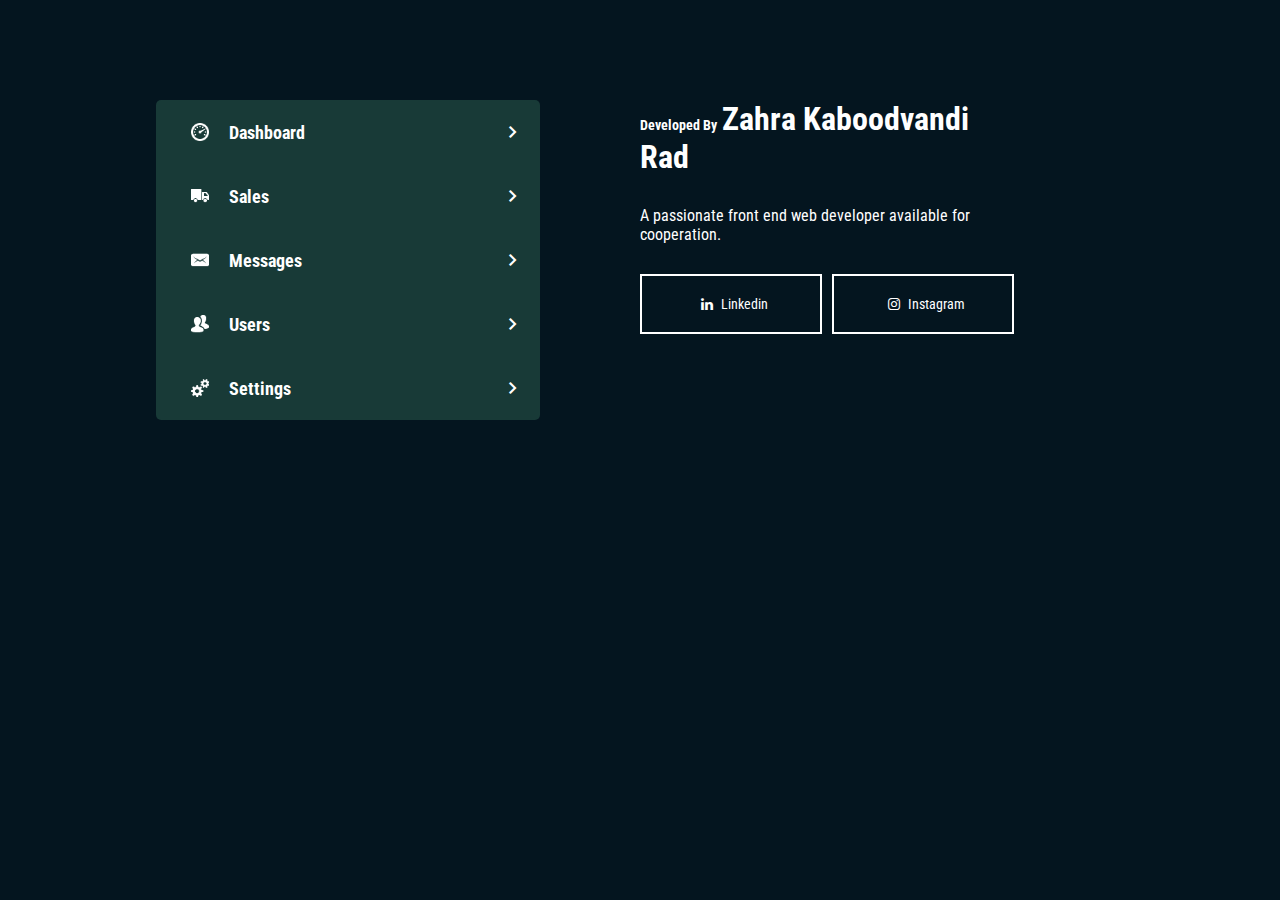
<file: index.html>
<!DOCTYPE html>
<html lang="en">
  <head>
    <meta charset="UTF-8" />
    <meta name="viewport" content="width=device-width, initial-scale=1.0" />
    <link
      rel="stylesheet"
      href="https://fonts.googleapis.com/css2?family=Material+Symbols+Outlined:opsz,wght,FILL,GRAD@20..48,100..700,0..1,-50..200"
    />
    <link rel="preconnect" href="https://fonts.googleapis.com" />
    <link rel="preconnect" href="https://fonts.gstatic.com" crossorigin />
    <link
      href="https://fonts.googleapis.com/css2?family=Plus+Jakarta+Sans:ital,wght@0,200..800;1,200..800&display=swap"
      rel="stylesheet"
    />
    <link rel="preconnect" href="https://fonts.googleapis.com" />
    <link rel="preconnect" href="https://fonts.gstatic.com" crossorigin />
    <link
      href="https://fonts.googleapis.com/css2?family=Roboto+Condensed:ital,wght@0,100..900;1,100..900&display=swap"
      rel="stylesheet"
    />
    <link rel="stylesheet" href="src/fontello-65ad3583/css/fontello.css" />
    <link rel="stylesheet" href="src/master.css" />
    <title>Accordion Menu</title>
  </head>
  <body>
    <main>
      <ul>
        <li>
          <div data-status="off">
            <img src="src/img/dash.png" alt="" />
            <h2>Dashboard</h2>
            <span class="material-symbols-outlined"> chevron_right </span>
          </div>
          <ul>
            <li>
              <div>Tools</div>
            </li>
            <li>
              <div>Reports</div>
            </li>
            <li>
              <div>Analytics</div>
            </li>
            <li><div>Code Blocks</div></li>
          </ul>
        </li>
        <li>
          <div data-status="off">
            <img src="src/img/del.png" alt="" />
            <h2>Sales</h2>
            <span class="material-symbols-outlined"> chevron_right </span>
          </div>
          <ul>
            <li>
              <div>New Sales</div>
            </li>
            <li>
              <div>Expired Sales</div>
            </li>
            <li>
              <div>Sales Reports</div>
            </li>
            <li>
              <div>Deliveries</div>
            </li>
          </ul>
        </li>
        <li>
          <div data-status="off">
            <img src="src/img/mess.png" alt="" />
            <h2>Messages</h2>
            <span class="material-symbols-outlined"> chevron_right </span>
          </div>
          <ul>
            <li>
              <div>Inbox</div>
            </li>
            <li>
              <div>Outbox</div>
            </li>
            <li>
              <div>Sent</div>
            </li>
            <li>
              <div>Archived</div>
            </li>
          </ul>
        </li>
        <li>
          <div data-status="off">
            <img src="src/img/users.png" alt="" />
            <h2>Users</h2>
            <span class="material-symbols-outlined"> chevron_right </span>
          </div>
          <ul>
            <li>
              <div>New Users</div>
            </li>
            <li>
              <div>User Groups</div>
            </li>
            <li>
              <div>Permissions</div>
            </li>
            <li>
              <div>Passwords</div>
            </li>
          </ul>
        </li>
        <li>
          <div data-status="off">
            <img src="src/img/set.png" alt="" />
            <h2>Settings</h2>
            <span class="material-symbols-outlined"> chevron_right </span>
          </div>
          <ul>
            <li>
              <div>Databases</div>
            </li>
            <li>
              <div>Design</div>
            </li>
            <li>
              <div>Change User</div>
            </li>
            <li>
              <div>Log out</div>
            </li>
          </ul>
        </li>
      </ul>
      <div>
        <h1><span>Developed By</span>Zahra Kaboodvandi Rad</h1>
        <p>A passionate front end web developer available for cooperation.</p>
        <div>
          <div><span class="material-symbols-outlined"> arrow_forward </span
            >
            <a
              href="https://www.linkedin.com/in/zahra-kaboodvandi-rad-87b12021b?lipi=urn%3Ali%3Apage%3Ad_flagship3_profile_view_base_contact_details%3Bns0pgDfMRpiebwhon%2BlGBA%3D%3D"
              ><span class="icon-linkedin"></span>Linkedin</a
            >

          </div>
          <div>
            <span class="material-symbols-outlined"> arrow_forward </span
              >
            <a
              href="https://www.instagram.com/zahra.rad_dev?utm_source=qr&igsh=MW1rN2kzcDdpcmNocA=="
              ><span class="icon-instagram"></span>Instagram</a
            >
          </div>
        </div>
      </div>
    </main>
    <script src="src/master.js"></script>
  </body>
</html>
</file>
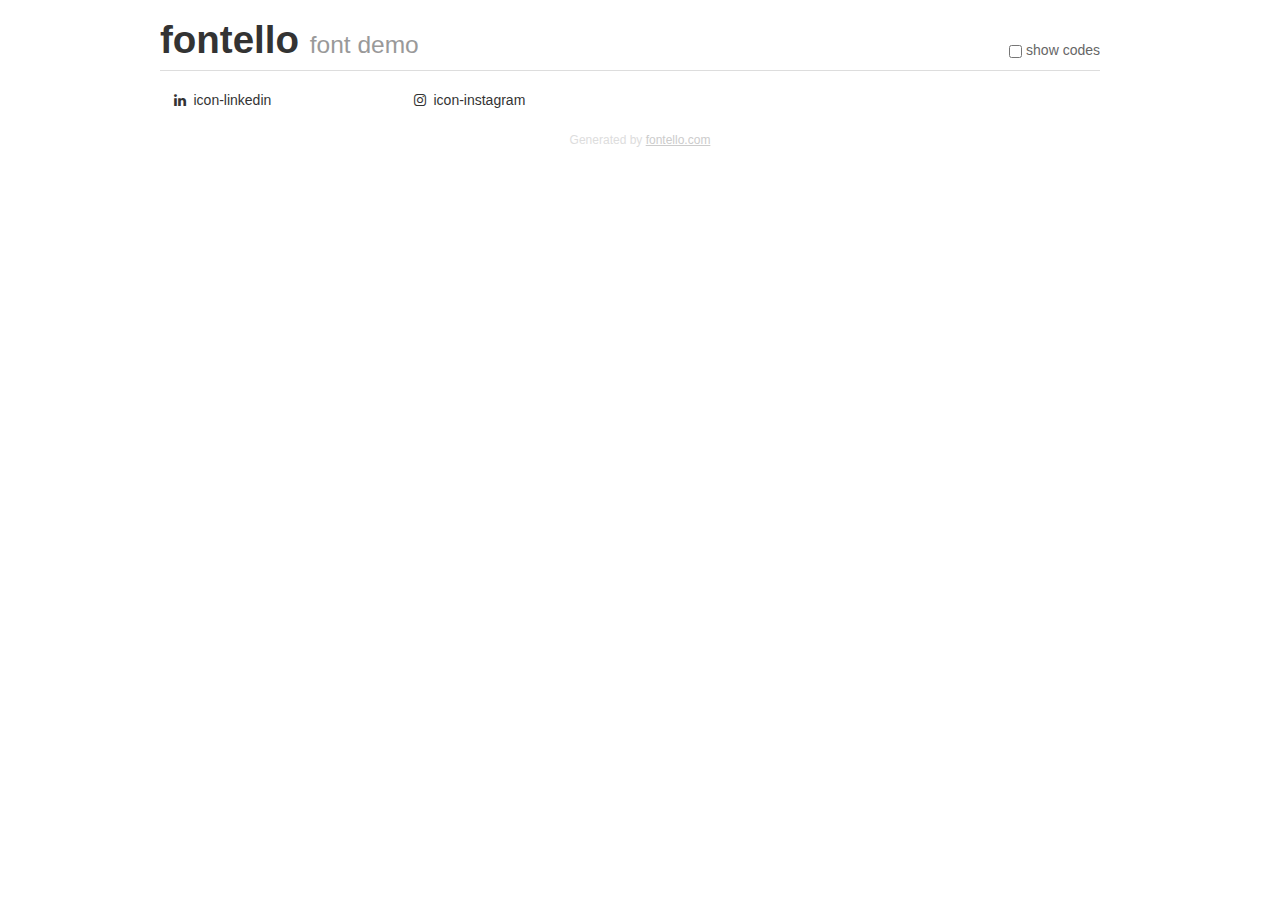
<file: src/fontello-65ad3583/demo.html>
<!DOCTYPE html>
<html>
  <head>
  <!--[if lt IE 9]><script language="javascript" type="text/javascript" src="//html5shim.googlecode.com/svn/trunk/html5.js"></script><![endif]-->
  <meta charset="UTF-8">
  <style>
    html {
      font-size: 100%;
      -webkit-text-size-adjust: 100%;
      -ms-text-size-adjust: 100%;
    }
    a:focus {
      outline: thin dotted #333;
      outline: 5px auto -webkit-focus-ring-color;
      outline-offset: -2px;
    }
    a:hover,
    a:active {
      outline: 0;
    }
    input {
      margin: 0;
      font-size: 100%;
      vertical-align: middle;
      *overflow: visible;
      line-height: normal;
    }
    input::-moz-focus-inner {
      padding: 0;
      border: 0;
    }
    body {
      margin: 0;
      font-family: "Helvetica Neue", Helvetica, Arial, sans-serif;
      font-size: 14px;
      line-height: 20px;
      color: #333;
      background-color: #fff;
    }
    a {
      color: #08c;
      text-decoration: none;
    }
    a:hover {
      color: #005580;
      text-decoration: underline;
    }
    .row {
      margin-left: -20px;
      *zoom: 1;
    }
    .row:before,
    .row:after {
      display: table;
      content: "";
      line-height: 0;
    }
    .row:after {
      clear: both;
    }
    .span3 {
      float: left;
      min-height: 1px;
      margin-left: 20px;
      width: 220px;
    }
    .container {
      width: 940px;
      margin-right: auto;
      margin-left: auto;
      *zoom: 1;
    }
    .container:before,
    .container:after {
      display: table;
      content: "";
      line-height: 0;
    }
    .container:after {
      clear: both;
    }
    small {
      font-size: 85%;
    }
    h1 {
      margin: 10px 0;
      font-family: inherit;
      font-weight: bold;
      line-height: 20px;
      color: inherit;
      text-rendering: optimizelegibility;
      line-height: 40px;
      font-size: 38.5px;
    }
    h1 small {
      font-weight: normal;
      line-height: 1;
      color: #999;
      font-size: 24.5px;
    }

    body {
      margin-top: 90px;
    }
    .header {
      position: fixed;
      top: 0;
      left: 50%;
      margin-left: -480px;
      background-color: #fff;
      border-bottom: 1px solid #ddd;
      padding-top: 10px;
      z-index: 10;
    }
    .footer {
      color: #ddd;
      font-size: 12px;
      text-align: center;
      margin-top: 20px;
    }
    .footer a {
      color: #ccc;
      text-decoration: underline;
    }
    .the-icons {
      font-size: 14px;
      line-height: 24px;
    }
    .switch {
      position: absolute;
      right: 0;
      bottom: 10px;
      color: #666;
    }
    .switch input {
      margin-right: 0.3em;
    }
    .codesOn .i-name {
      display: none;
    }
    .codesOn .i-code {
      display: inline;
    }
    .i-code {
      display: none;
    }
    @font-face {
      font-family: 'fontello';
      src: url('./font/fontello.eot?97236368');
      src: url('./font/fontello.eot?97236368#iefix') format('embedded-opentype'),
           url('./font/fontello.woff?97236368') format('woff'),
           url('./font/fontello.ttf?97236368') format('truetype'),
           url('./font/fontello.svg?97236368#fontello') format('svg');
      font-weight: normal;
      font-style: normal;
    }
    .demo-icon {
      font-family: "fontello";
      font-style: normal;
      font-weight: normal;
      speak: never;
     
      display: inline-block;
      text-decoration: inherit;
      width: 1em;
      margin-right: .2em;
      text-align: center;
      /* opacity: .8; */
     
      /* For safety - reset parent styles, that can break glyph codes*/
      font-variant: normal;
      text-transform: none;
     
      /* fix buttons height, for twitter bootstrap */
      line-height: 1em;
     
      /* Animation center compensation - margins should be symmetric */
      /* remove if not needed */
      margin-left: .2em;
     
      /* You can be more comfortable with increased icons size */
      /* font-size: 120%; */
     
      /* Font smoothing. That was taken from TWBS */
      -webkit-font-smoothing: antialiased;
      -moz-osx-font-smoothing: grayscale;
     
      /* Uncomment for 3D effect */
      /* text-shadow: 1px 1px 1px rgba(127, 127, 127, 0.3); */
    }
    </style>
    <link rel="stylesheet" href="css/animation.css"><!--[if IE 7]><link rel="stylesheet" href="css/" + font.fontname + "-ie7.css"><![endif]-->
    <script>
      function toggleCodes(on) {
        var obj = document.getElementById('icons');
      
        if (on) {
          obj.className += ' codesOn';
        } else {
          obj.className = obj.className.replace(' codesOn', '');
        }
      }
    </script>
  </head>
  <body>
    <div class="container header">
      <h1>fontello <small>font demo</small></h1>
      <label class="switch">
        <input type="checkbox" onclick="toggleCodes(this.checked)">show codes
      </label>
    </div>
    <div class="container" id="icons">
      <div class="row">
        <div class="span3" title="Code: 0xf0e1">
          <i class="demo-icon icon-linkedin">&#xf0e1;</i> <span class="i-name">icon-linkedin</span><span class="i-code">0xf0e1</span>
        </div>
        <div class="span3" title="Code: 0xf16d">
          <i class="demo-icon icon-instagram">&#xf16d;</i> <span class="i-name">icon-instagram</span><span class="i-code">0xf16d</span>
        </div>
      </div>
    </div>
    <div class="container footer">Generated by <a href="https://fontello.com">fontello.com</a></div>
  </body>
</html>
</file>
<file: src/fontello-65ad3583/css/fontello.css>
@font-face {
  font-family: 'fontello';
  src: url('../font/fontello.eot?45591813');
  src: url('../font/fontello.eot?45591813#iefix') format('embedded-opentype'),
       url('../font/fontello.woff2?45591813') format('woff2'),
       url('../font/fontello.woff?45591813') format('woff'),
       url('../font/fontello.ttf?45591813') format('truetype'),
       url('../font/fontello.svg?45591813#fontello') format('svg');
  font-weight: normal;
  font-style: normal;
}
/* Chrome hack: SVG is rendered more smooth in Windozze. 100% magic, uncomment if you need it. */
/* Note, that will break hinting! In other OS-es font will be not as sharp as it could be */
/*
@media screen and (-webkit-min-device-pixel-ratio:0) {
  @font-face {
    font-family: 'fontello';
    src: url('../font/fontello.svg?45591813#fontello') format('svg');
  }
}
*/
[class^="icon-"]:before, [class*=" icon-"]:before {
  font-family: "fontello";
  font-style: normal;
  font-weight: normal;
  speak: never;

  display: inline-block;
  text-decoration: inherit;
  width: 1em;
  margin-right: .2em;
  text-align: center;
  /* opacity: .8; */

  /* For safety - reset parent styles, that can break glyph codes*/
  font-variant: normal;
  text-transform: none;

  /* fix buttons height, for twitter bootstrap */
  line-height: 1em;

  /* Animation center compensation - margins should be symmetric */
  /* remove if not needed */
  margin-left: .2em;

  /* you can be more comfortable with increased icons size */
  /* font-size: 120%; */

  /* Font smoothing. That was taken from TWBS */
  -webkit-font-smoothing: antialiased;
  -moz-osx-font-smoothing: grayscale;

  /* Uncomment for 3D effect */
  /* text-shadow: 1px 1px 1px rgba(127, 127, 127, 0.3); */
}

.icon-linkedin:before { content: '\f0e1'; } /* '' */
.icon-instagram:before { content: '\f16d'; } /* '' */
</file>
<file: src/master.css>
/* font-family: "Plus Jakarta Sans", sans-serif; */
* {
  margin: 0;
  padding: 0;
  box-sizing: border-box;
}
main {
  width: 100%;
  min-height: 100vh;
  display: flex;
  justify-content: center;
  background-color: #04151f;
  font-family: "Roboto Condensed", sans-serif;
  > ul {
    list-style: none;
    width: 30%;
    margin-top: 100px;
    > li {
      background-color: #183a37;
      color: white;
      display: flex;
      flex-direction: column;
      position: relative;
      overflow: hidden;
      transition: 0.4s ease-in;
      &:first-of-type {
        border-radius: 5px 5px 0 0;
      }
      &:last-of-type {
        border-radius: 0 0 5px 5px;
      }
      &::after {
        content: "";
        width: 100%;
        height: 2px;
        background-color: #255652;
        position: absolute;
        bottom: 0;
        left: -100%;
        transition: 0.2s ease-in;
      }
      &:hover {
        background: #1f4a47;
        &::after {
          left: 0;
        }
        > div {
          padding-left: 22px;
        }
      }
      > div {
        transition: 0.2s ease-in;
        padding: 20px 15px;
        display: flex;
        text-decoration: none;
        color: white;
        align-items: center;
        cursor: pointer;
        > h2 {
          font-size: 18px;
          flex-grow: 1;
        }
        > img {
          width: 18px;
          height: 18px;
          margin: 0 20px;
        }
        > span {
          justify-self: end;
          transition: 0.2s ease-in;
        }
      }
      > ul {
        list-style: none;
        display: block;
        transition: 0.3s ease-in;
        > li {
          background-color: #c44900;
          height: 60px;
          display: flex;
          align-items: center;
          cursor: pointer;
          transform: translateX(-100%);
          transition: 0.3s ease-in;

          > div {
            padding: 20px;
            text-decoration: none;
            color: white;
          }
          &::before {
            content: "";
            background-color: #9d3b02;
            width: 0px;
            height: 100%;
            transition: 0.1s ease-in;
          }
          &:hover {
            background-color: #d95000;
            &::before {
              width: 4px;
            }
          }
        }
      }
    }
  }
  > div {
    width: 30%;
    margin: 100px;
    display: flex;
    flex-direction: column;
    color: white;
    > h1 {
      > span {
        font-size: 14px;
        margin-right: 5px;
      }
    }
    > p {
      margin: 30px 0;
    }
    > div {
      display: flex;
      align-items: center;
      > div {
        display: flex;
        align-items: center;
        border: 2px solid white;
        margin-right: 10px;
        width: 200px;
        height: 60px;
        cursor: pointer;
        overflow: hidden;
        > a {
          text-decoration: none;
          display: flex;
          color: white;
          font-size: 14px;
          width: 100%;
          justify-content: center;
          > span {
            margin-right: 5px;
          }
        }
        > span {
          clip-path: polygon(0 0, 50% 0, 100% 100%, 0% 100%);
          background-color: white;
          color: #183a37;
          height: 100%;
          width: 0%;
          transform: translateX(-100%);
          display: flex;
          align-content: center;
          padding-left: 3px;
          transition: 0.15s ease-in-out;
        }
        &:hover {
          > span {
            width: 40%;
            transform: translateX(0%);
          }
        }
      }
    }
  }
}
</file>
<file: src/fontello-65ad3583/css/animation.css>
/*
   Animation example, for spinners
*/
.animate-spin {
  -moz-animation: spin 2s infinite linear;
  -o-animation: spin 2s infinite linear;
  -webkit-animation: spin 2s infinite linear;
  animation: spin 2s infinite linear;
  display: inline-block;
}
@-moz-keyframes spin {
  0% {
    -moz-transform: rotate(0deg);
    -o-transform: rotate(0deg);
    -webkit-transform: rotate(0deg);
    transform: rotate(0deg);
  }

  100% {
    -moz-transform: rotate(359deg);
    -o-transform: rotate(359deg);
    -webkit-transform: rotate(359deg);
    transform: rotate(359deg);
  }
}
@-webkit-keyframes spin {
  0% {
    -moz-transform: rotate(0deg);
    -o-transform: rotate(0deg);
    -webkit-transform: rotate(0deg);
    transform: rotate(0deg);
  }

  100% {
    -moz-transform: rotate(359deg);
    -o-transform: rotate(359deg);
    -webkit-transform: rotate(359deg);
    transform: rotate(359deg);
  }
}
@-o-keyframes spin {
  0% {
    -moz-transform: rotate(0deg);
    -o-transform: rotate(0deg);
    -webkit-transform: rotate(0deg);
    transform: rotate(0deg);
  }

  100% {
    -moz-transform: rotate(359deg);
    -o-transform: rotate(359deg);
    -webkit-transform: rotate(359deg);
    transform: rotate(359deg);
  }
}
@-ms-keyframes spin {
  0% {
    -moz-transform: rotate(0deg);
    -o-transform: rotate(0deg);
    -webkit-transform: rotate(0deg);
    transform: rotate(0deg);
  }

  100% {
    -moz-transform: rotate(359deg);
    -o-transform: rotate(359deg);
    -webkit-transform: rotate(359deg);
    transform: rotate(359deg);
  }
}
@keyframes spin {
  0% {
    -moz-transform: rotate(0deg);
    -o-transform: rotate(0deg);
    -webkit-transform: rotate(0deg);
    transform: rotate(0deg);
  }

  100% {
    -moz-transform: rotate(359deg);
    -o-transform: rotate(359deg);
    -webkit-transform: rotate(359deg);
    transform: rotate(359deg);
  }
}
</file>
